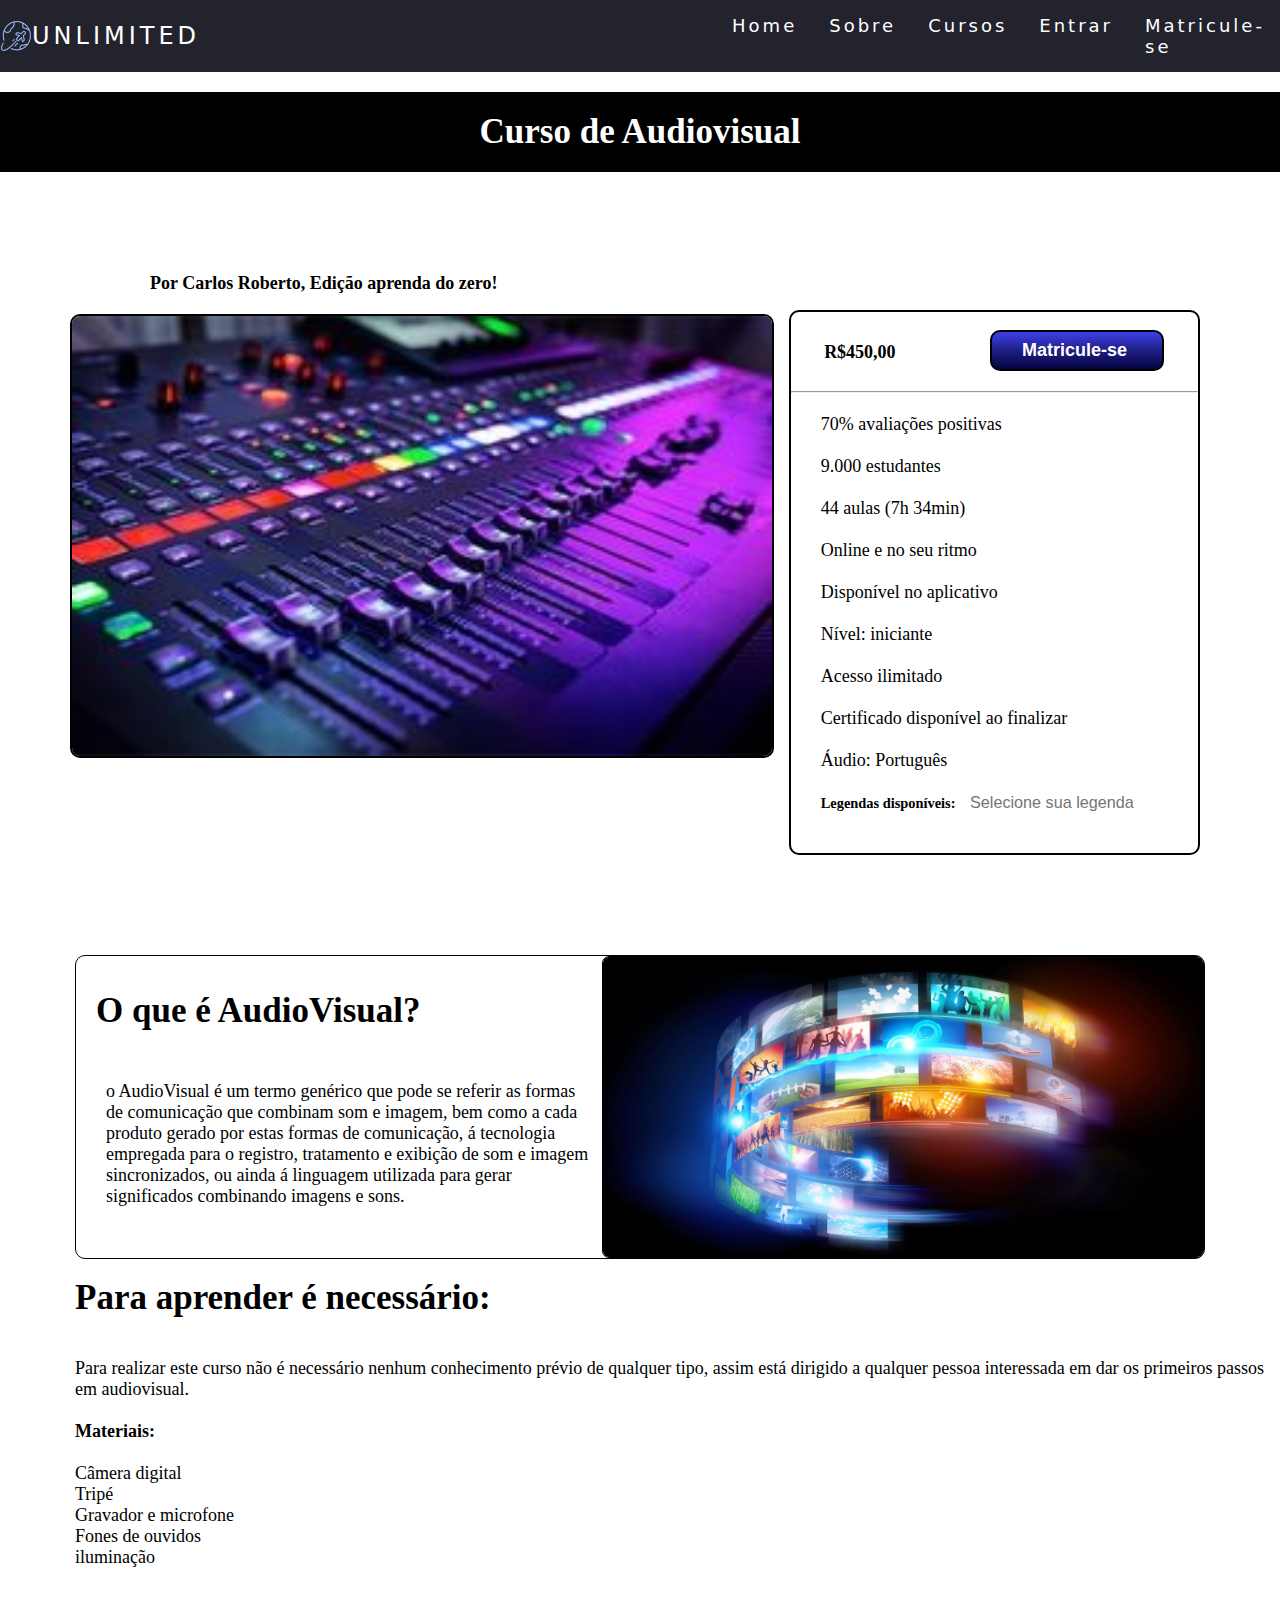
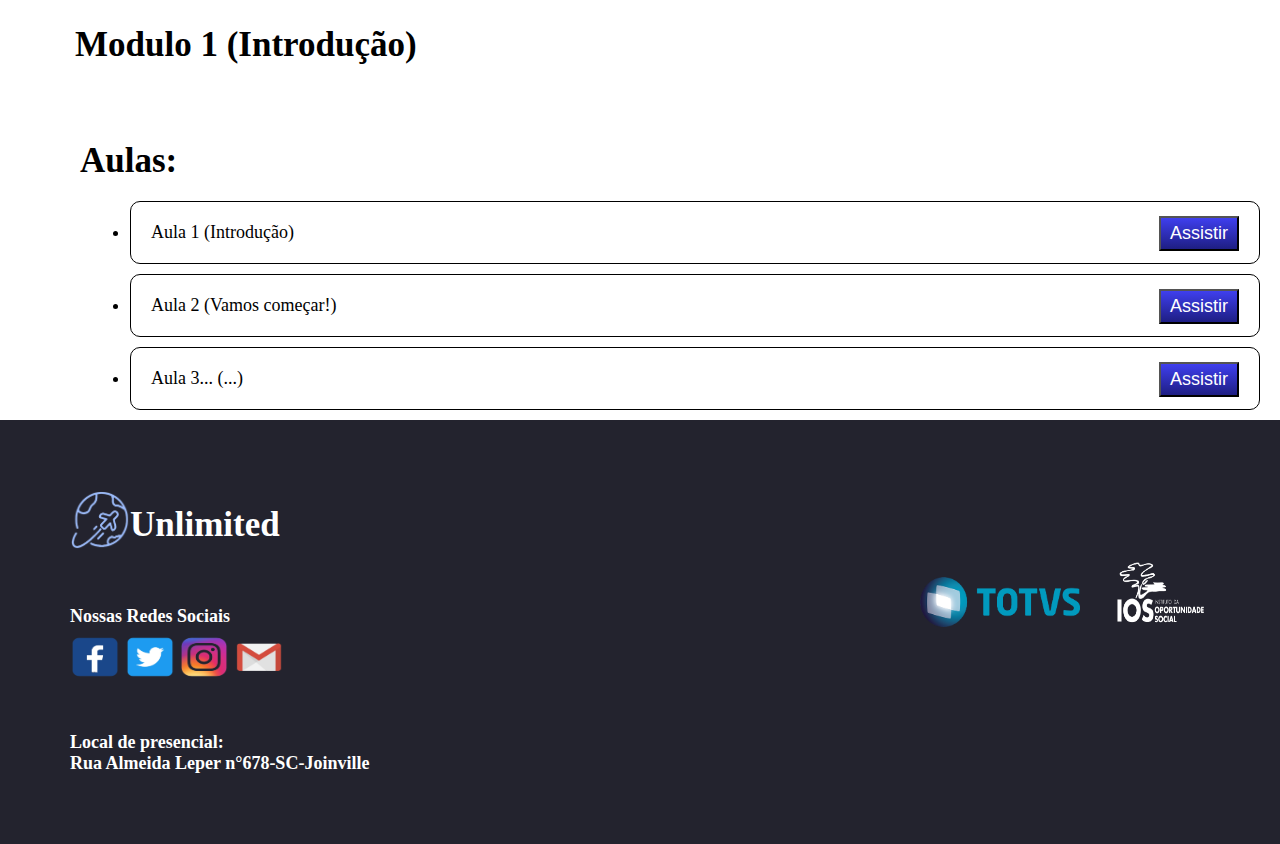
<file: TCC FINALIZADO/Audiovisual.html>
<!DOCTYPE html>
<html lang="pt-br">
<head>
    <meta charset="UTF-8">
    <link rel="stylesheet" href="style (1).css">
    <link rel="shortcut icon" href="./icone/favicon.ico" type="image/x-icon">
    <title>Audiovisual</title>
</head>
<body>
    <header>
        <!-- NavBar e Animação -->
        <nav>
          <img src="./icone/favicon-32x32.png" alt="">
          <a class="logo" href="/">Unlimited</a>
          <div class="mobile-menu">
            <div class="line1"></div>
            <div class="line2"></div>
            <div class="line3"></div>
          </div>
    
          <ul class="nav-list">
            <li><a href="index.html">Home</a></li>
            <li><a href="sobre.html">Sobre</a></li>
            <li><a href="./cursos.html">Cursos</a></li>
            <li><a href="entrar.html">Entrar</a></li>
            <li><a href="matricula.html">Matricule-se</a></li>
          </ul>
        </nav>
    </header>

  <main>
    <h1 class="aula">Curso de Audiovisual</h1>
    <br>

    <h3 class="porq">Por Carlos Roberto, Edição aprenda do zero!</h3>
    <img  class="gt" src="./Imagens/teclado.jpg" alt="">

    <div class="dados">
      <h2 class="preco">R$450,00</h2>
      <button class="comprar button"><a href="./matricula.html">Matricule-se</a></button><br><br><br>
      <!--<p class="des">80% de desconto na primeira compra</p>-->
      <hr><br>

      <dl class="info">
        <dt>70% avaliações positivas</dt><br>
        <dt>9.000 estudantes</dt><br>
        <dt>44 aulas (7h 34min)</dt><br>
        <dt>Online e no seu ritmo</dt><br>
        <dt>Disponível no aplicativo</dt><br>
        <dt>Nível: iniciante</dt><br>
        <dt>Acesso ilimitado</dt><br>
        <dt>Certificado disponível ao finalizar</dt><br>
        <dt>Áudio: Português</dt><br>

        <form>
          <div>
            <label>Legendas disponíveis:</label>
            <input class="ling " type="text" list="text" placeholder="Selecione sua legenda"><br>
            
            <datalist id="text">
              <option value="Espanhol"></option>
              <option value="Francês"></option>
              <option value="Inglês"></option>
              <option value="Italiano"></option>
            </datalist>
          </div>
        </form>
      </dl>
    </div>

    <div class="tit">
      <img class="imges" src="./Imagens/AV.jpg" href="AV.jpg">

      <h1>O que é AudioVisual?</h1>
      <p class="to">o AudioVisual é um termo genérico que pode se referir as formas de comunicação que combinam som e imagem, bem como a cada produto gerado por estas formas de comunicação, á tecnologia empregada para o registro, tratamento e exibição de som e imagem sincronizados, ou ainda á linguagem utilizada para gerar significados combinando imagens e sons.</p>
    </div>

    <div class="nes">
      <h1>Para aprender é necessário:</h1>
      <p>Para realizar este curso não é necessário nenhum conhecimento prévio de qualquer tipo, assim está dirigido a qualquer pessoa interessada em dar os primeiros passos em audiovisual.</p><br>

      <h3 class="ma">Materiais:</h3><br>
        <dl>
          <dt>Câmera digital</dt>
          <dt>Tripé</dt>
          <dt>Gravador e microfone</dt>
          <dt>Fones de ouvidos</dt>
          <dt>iluminação</dt>
        </dl>
    </div><br><br>

    <div class="mod">

      <form>
        <div>
          <label class="la"><h1>Modulo 1 (Introdução)</h1></label>
          <input class="ling " type="text" list="text"><br>
          <datalist class="op" id="text">
              <option value=""></option>
              <option value="Espanhol"></option>
              <option value="Inglês"></option>
              <option value="Aula 1"></option>
          </datalist>
        </div>
      </form>
    </div>

  </main>

  <div>

    <h1 class="los">Aulas:</h1>
    <ul>
      <li class="te lado">Aula 1 (Introdução) <button class="opc">Assistir</button></li>
      <li class="te lado">Aula 2 (Vamos começar!)<button class="opc">Assistir</button></li>
      <li class="te lado">Aula 3... (...)<button class="opc">Assistir</button></li>
    </ul>
  </div>

  <footer>
    <div class="es">

      <img class="lo" src="Logo.png">
      <h1 class="cor">Unlimited</h1>

      <a alt="IOS" href="https://ios.org.br/"><img src="./Imagens/ios.png" alt="IOS" class="IOS"><br></a>

      <p class="cor">Nossas Redes Sociais</p>

        <a alt="FaceBook" href="https://www.facebook.com/AluraCursosOnline/"><img src="./Imagens/facebook.png" alt="FaceBook" class="RS"></a>

        <a alt="Twitter" href="https://mobile.twitter.com/aluraonline/with_replies"><img src="./Imagens/twitter.png" alt="Twitter" class="RS"></a>

        <a alt="Instagram" href="https://www.instagram.com/aluraonline/"><img src="./Imagens/instagram.png" alt="Instagram" class="RS"></a>

        <a alt="G-mail" href="https://www.google.com/intl/pt-BR/gmail/about/"><img src="./Imagens/gmail.png" alt="G-mail" class="RS"></a>

        <a href="https://www.totvs.com/?utm_campaign=s-institucional-totvs&utm_source=google-search&utm_medium=cpc&utm_term=totvs&&utm_term=totvs&hsa_tgt=aud-759287837032:kwd-302291619108&hsa_src=g&hsa_acc=5745705588&hsa_cam=2090659804&hsa_grp=79858172522&hsa_mt=e&hsa_kw=totvs&hsa_net=adwords&hsa_ver=3&hsa_ad=539034260054&gclid=CjwKCAjwwo-WBhAMEiwAV4dybTi_6KxQ4CTWhoF8k91wnKWciWKljhxzyzX2k_aYqywC4ihKMzcXmBoClawQAvD_BwE&gclsrc=aw.ds"><img src="./Imagens/totvs.png" alt="Totvs" class="Par"></a>

        <p class="cor">Local de presencial: <br> Rua Almeida Leper n°678-SC-Joinville</p>

    </div>

    
</body>
</html>
</file>
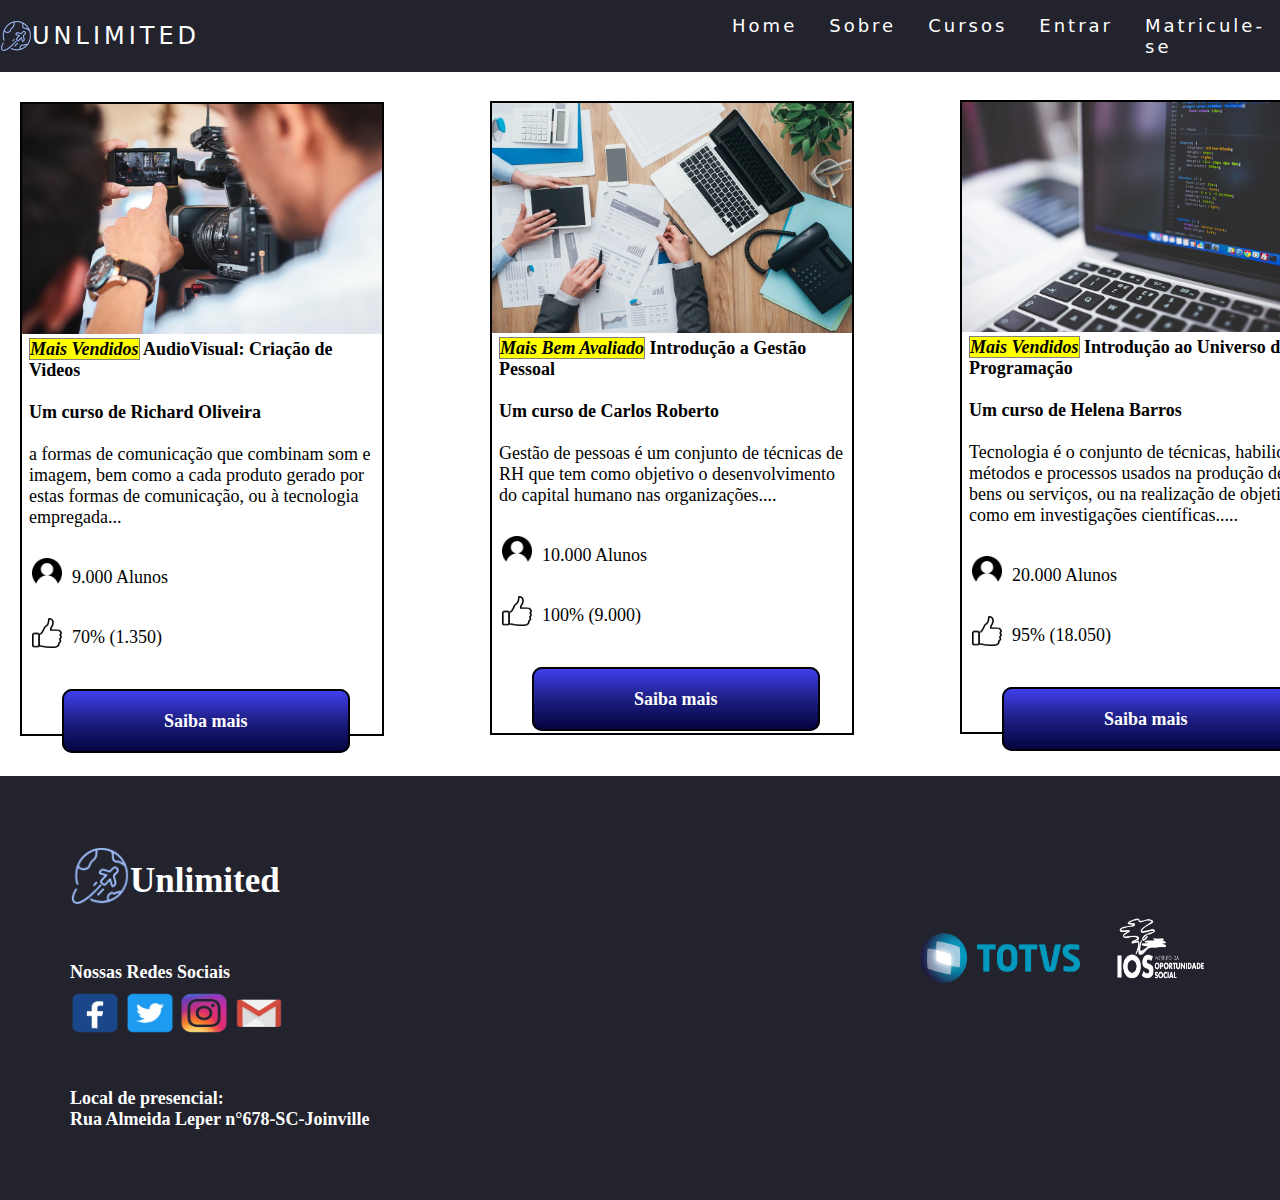
<file: TCC FINALIZADO/cursos.html>
<!DOCTYPE html>
<html lang="en">
<head>
    <meta charset="UTF-8">
    <link rel="stylesheet" href="style (1).css">
    <link rel="shortcut icon" href="./icone/favicon.ico" type="image/x-icon">
    <title>Cursos</title>
</head>
<body>
    <header>
        <!-- NavBar e Animação -->
        <nav>
            <img src="./icone/favicon-32x32.png" alt="">
    
          <a class="logo" href="/">Unlimited</a>
    
          <div class="mobile-menu">
            <div class="line1"></div>
            <div class="line2"></div>
            <div class="line3"></div>
          </div>
    
          <ul class="nav-list">
            <li><a href="index.html">Home</a></li>
            <li><a href="sobre.html">Sobre</a></li>
            <li><a href="cursos.html">Cursos</a></li>
            <li><a href="entrar.html">Entrar</a></li>
            <li><a href="matricula.html">Matricule-se</a></li>
          </ul>
        </nav>
        
      </div>
    
    </header>

    <section class="borda">
        <div>
            <img class="ima" src="./Imagens/img_audiovisual.jpg" alt="AudioVisual">
            <div>
                <h3 class="h3"><i>Mais Vendidos</i>  AudioVisual: Criação de Videos  </h3>
                <br>
                <h5 class="h3">Um curso de Richard Oliveira</h5><br>
                <p class="tx h3">a formas de comunicação que combinam som e imagem, bem como a cada produto gerado por estas formas de comunicação, ou à tecnologia empregada...</p>
                <div>
                    <img class="user h3a" src="./Imagens/user.png" alt="Alunos">
                    <p class="txt">9.000 Alunos</p>
                    <div>
                        <img class="user h3a" src="./Imagens/joinha.png" alt="joinha">
                        <p class="txta" >70% (1.350)</p>
                        <br>
                        <br>
                        <br>
                            <a class="desce w" href="./Audiovisual.html">Saiba mais</a>
                    </div>
                </div>
            </div>
        </div>
    </section>

    <section class="borda2">
        <div>
            <img class="ima" src="./Imagens/img_admin.webp" alt="Gestão">
            <div>
                <h3 class="h3"><i>Mais Bem Avaliado</i>  Introdução a Gestão Pessoal  </h3>
                <br>
                <h5 class="h3">Um curso de Carlos Roberto</h5><br>
                <p class="tx h3">Gestão de pessoas é um conjunto de técnicas de RH que tem como objetivo o desenvolvimento do capital humano nas organizações....</p>
                <div>
                    <img class="user h3a" src="./Imagens/user.png" alt="Alunos">
                    <p class="txt">10.000 Alunos</p>
                    <div>
                        <img class="user h3a" src="./Imagens/joinha.png" alt="joinha">
                        <p class="txta" >100% (9.000)</p>
                        <br>
                        <br>
                        <br>
                            <a class="desce" href="./Gestão.html">Saiba mais</a>
                    </div>
                </div>
            </div>
        </div>
    </section>

    <section class="borda3">
        <div>
            <img class="ima" src="./Imagens/img_tecnologia.jpg" alt="Gestão">
            <div>
                <h3 class="h3"><i>Mais Vendidos</i>  Introdução ao Universo da Programação  </h3>
                <br>
                <h5 class="h3">Um curso de Helena Barros</h5><br>
                <p class="tx h3">Tecnologia é o conjunto de técnicas, habilidades, métodos e processos usados na produção de bens ou serviços, ou na realização de objetivos, como em investigações científicas.....</p>
                <div>
                    <img class="user h3a" src="./Imagens/user.png" alt="Alunos">
                    <p class="txt ">20.000 Alunos</p>
                    <div>
                        <img class="user h3a" src="./Imagens/joinha.png" alt="joinha">
                        <p class="txta" >95% (18.050)</p>
                        <br>
                        <br>
                        <br>
                            <a class="desce" href="./Tecnologia.html">Saiba mais</a>
                    </div>
                </div>
            </div>
        </div>
    </section>
    <br><br>

    <footer>
        <div class="es">
    
          <img class="lo" src="Logo.png">
          <h1 class="cor">Unlimited</h1>
    
          <a alt="IOS" href="https://ios.org.br/"><img src="./Imagens/ios.png" alt="IOS" class="IOS"><br></a>

            <p class="cor">Nossas Redes Sociais</p>

                <a alt="FaceBook" href="https://www.facebook.com/AluraCursosOnline/"><img src="./Imagens/facebook.png" alt="FaceBook" class="RS"></a>

                <a alt="Twitter" href="https://mobile.twitter.com/aluraonline/with_replies"><img src="./Imagens/twitter.png" alt="Twitter" class="RS"></a>

                <a alt="Instagram" href="https://www.instagram.com/aluraonline/"><img src="./Imagens/instagram.png" alt="Instagram" class="RS"></a>

                <a alt="G-mail" href="https://www.google.com/intl/pt-BR/gmail/about/"><img src="./Imagens/gmail.png" alt="G-mail" class="RS"></a>

                <a href="https://www.totvs.com/?utm_campaign=s-institucional-totvs&utm_source=google-search&utm_medium=cpc&utm_term=totvs&&utm_term=totvs&hsa_tgt=aud-759287837032:kwd-302291619108&hsa_src=g&hsa_acc=5745705588&hsa_cam=2090659804&hsa_grp=79858172522&hsa_mt=e&hsa_kw=totvs&hsa_net=adwords&hsa_ver=3&hsa_ad=539034260054&gclid=CjwKCAjwwo-WBhAMEiwAV4dybTi_6KxQ4CTWhoF8k91wnKWciWKljhxzyzX2k_aYqywC4ihKMzcXmBoClawQAvD_BwE&gclsrc=aw.ds"><img src="./Imagens/totvs.png" alt="Totvs" class="Par"></a>

                <p class="cor">Local de presencial: <br> Rua Almeida Leper n°678-SC-Joinville</p>

        </div>
</body>
</html>
</file>
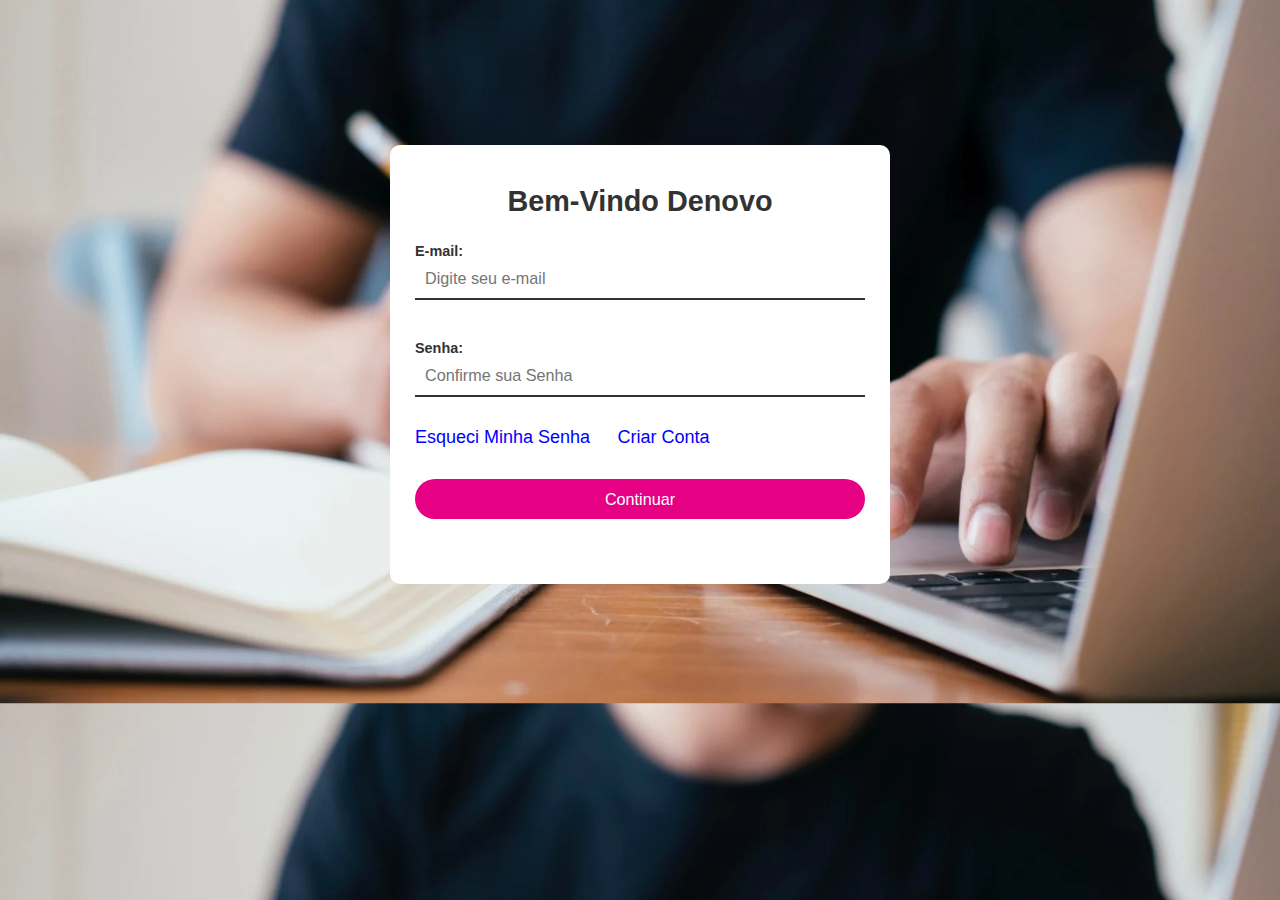
<file: TCC FINALIZADO/entrar.html>
<!DOCTYPE html>
<html lang="pt-br">
<head>
    <meta charset="UTF-8">
    <link rel="stylesheet" href="style (1).css">
    <link rel="shortcut icon" href="./icone/favicon.ico" type="image/x-icon">
    <style>  
        * {
           margin: 0;
           padding: 0;
           box-sizing: border-box;
           font-family: Helvetica, sans-serif;
           color: #323232;
           border: none;
       }
   
       input, label {
         display: block;
         outline: none;
         width: 100%;
       }
   
       a {
          color: #E60084;
       }
   
       body {
          padding-top: 5vh;
          background-image: url('./Imagens/entrar.webp');
          background-size: cover;
          background-position-y: -150px;
       }

       .cad{
        margin-right: 45px;
       }

       .cadastro2{
          margin-top: -50px;
        }

        .abaixar{
          margin-top: 100px;
        }
       </style>
    <title>Entrar</title>
</head>
<body>
    <div id="main-container" class="abaixar">
        <h1>Bem-Vindo Denovo</h1>
        <form id="register-form">
            <div class="full-box">
                <label for="email">E-mail:</label>
                <input type="email" name="email" id="name" placeholder="Digite seu e-mail" data-min-length="2" data-email-validate>
            </div>

            <div class="full-box">
                <label for="password">Senha:</label>
                <input type="password" name="passconfirmation" id="passconfirmation" placeholder="Confirme sua Senha" data-password-validate data-required>
            </div>
            
            <div class="half-box cadastro2 a">
                <p><a class="a" href="#">Esqueci Minha Senha</a></p>
            </div>

            <div class="half-box cadastro2 cad">
                <p><a class="a" href="matricula.html">Criar Conta</a></p>
            </div>
            <br><br>

            <div class="full-box">
                <input type="submit" id="btn-submit" value="Continuar">
            </div>

            
        </form>
    </div>
    <p class="error-validation template subir" ></p>

    

    <script src="./main.js"></script>
</body>
</html>
</file>
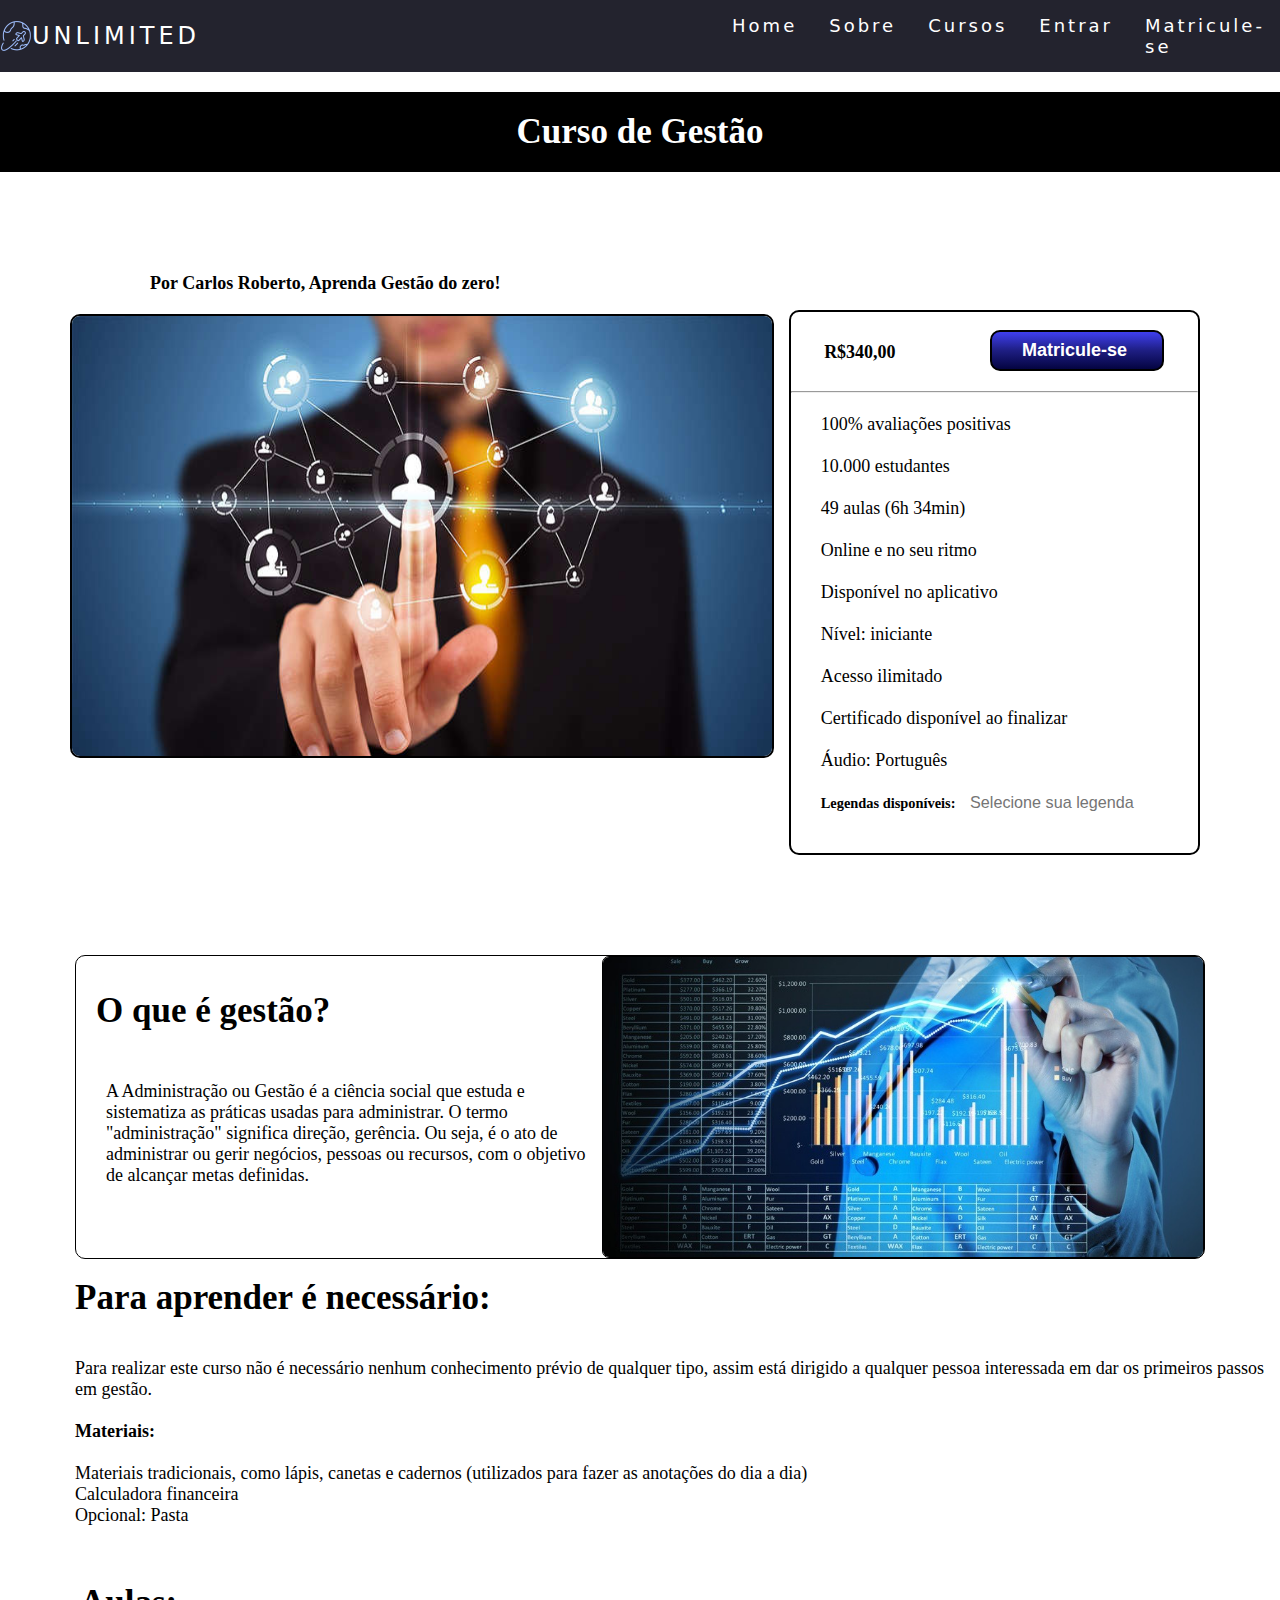
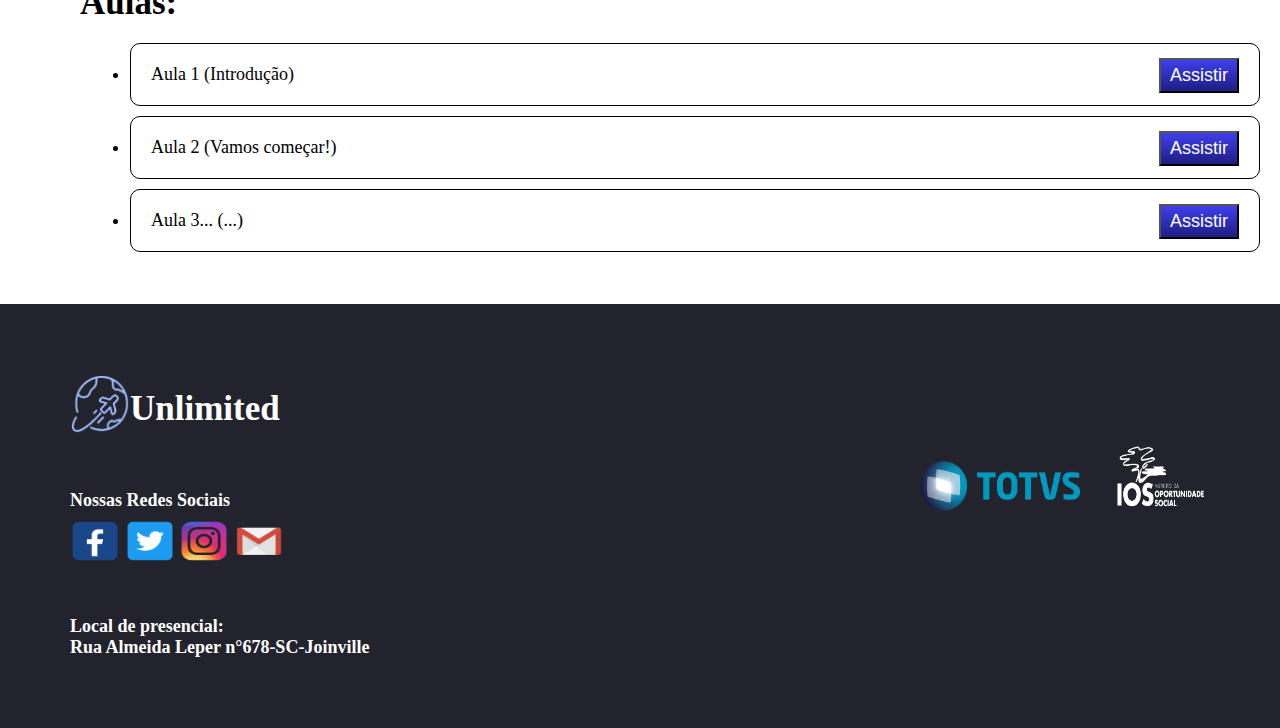
<file: TCC FINALIZADO/Gestão.html>
<!DOCTYPE html>
<html lang="pt-br">
<head>
    <meta charset="UTF-8">
    <link rel="stylesheet" href="style (1).css">
    <link rel="shortcut icon" href="./icone/favicon.ico" type="image/x-icon">
    <title>Gestão</title>
</head>
<body>
    <header>
        <!-- NavBar e Animação -->
        <nav>
          <img src="./icone/favicon-32x32.png" alt="">
          <a class="logo" href="/">Unlimited</a>
          <div class="mobile-menu">
            <div class="line1"></div>
            <div class="line2"></div>
            <div class="line3"></div>
          </div>
    
          <ul class="nav-list">
            <li><a href="index.html">Home</a></li>
            <li><a href="sobre.html">Sobre</a></li>
            <li><a href="./cursos.html">Cursos</a></li>
            <li><a href="entrar.html">Entrar</a></li>
            <li><a href="matricula.html">Matricule-se</a></li>
          </ul>
        </nav>
    </header>

  <main>
    <h1 class="aula">Curso de Gestão</h1>
    <br>

    <h3 class="porq">Por Carlos Roberto, Aprenda Gestão do zero!</h3>
    <img  class="gt" src="./Imagens/gestão.jpg" alt="">

    <div class="dados">
      <h2 class="preco">R$340,00</h2>
      <button class="comprar button"><a class="bl" href="./matricula.html">Matricule-se</a></button><br><br><br>
      <!--<p class="des">80% de desconto na primeira compra</p>-->
      <hr><br>

      <dl class="info">
        <dt>100% avaliações positivas</dt><br>
        <dt>10.000 estudantes</dt><br>
        <dt>49 aulas (6h 34min)</dt><br>
        <dt>Online e no seu ritmo</dt><br>
        <dt>Disponível no aplicativo</dt><br>
        <dt>Nível: iniciante</dt><br>
        <dt>Acesso ilimitado</dt><br>
        <dt>Certificado disponível ao finalizar</dt><br>
        <dt>Áudio: Português</dt><br>

        <form>
          <div>
            <label>Legendas disponíveis:</label>
            <input class="ling " type="text" list="text" placeholder="Selecione sua legenda"><br>
            
            <datalist id="text">
              <option value="Espanhol"></option>
              <option value="Francês"></option>
              <option value="Inglês"></option>
              <option value="Italiano"></option>
            </datalist>
          </div>
        </form>
      </dl>
    </div>

    <div class="tit">
      <img class="imges" src="./Imagens/ges.jpg" href="ges.jpeg">

      <h1>O que é gestão?</h1>
      <p class="to">A Administração ou Gestão é a ciência social que estuda e sistematiza as práticas usadas para administrar. O termo "administração" significa direção, gerência. Ou seja, é o ato de administrar ou gerir negócios, pessoas ou recursos, com o objetivo 
        de alcançar metas definidas.</p>
    </div>

    <div class="nes">
      <h1>Para aprender é necessário:</h1>
      <p>Para realizar este curso não é necessário nenhum conhecimento prévio de qualquer tipo, assim está dirigido a qualquer pessoa interessada em dar os primeiros passos em gestão.</p><br>

      <h3 class="ma">Materiais:</h3><br>
        <dl>
          <dt>Materiais tradicionais, como lápis, canetas e cadernos (utilizados para fazer as anotações do dia a dia)</dt>
          <dt>Calculadora financeira</dt>
          <dt>Opcional: Pasta</dt>
        </dl>
    </div><br><br>

<div>

          <h1 class="los">Aulas:</h1>
          <ul>
            <li class="te lado">Aula 1 (Introdução) <button class="opc">Assistir</button></li>
            <li class="te lado">Aula 2 (Vamos começar!)<button class="opc">Assistir</button></li>
            <li class="te lado">Aula 3... (...)<button class="opc">Assistir</button></li>
          </ul>
        </div>
        <br><br>

  </main>

  <footer>
    <div class="es">

      <img class="lo" src="Logo.png">
      <h1 class="cor">Unlimited</h1>

      <a alt="IOS" href="https://ios.org.br/"><img src="./Imagens/ios.png" alt="IOS" class="IOS"><br></a>

      <p class="cor">Nossas Redes Sociais</p>

        <a alt="FaceBook" href="https://www.facebook.com/AluraCursosOnline/"><img src="./Imagens/facebook.png" alt="FaceBook" class="RS"></a>

        <a alt="Twitter" href="https://mobile.twitter.com/aluraonline/with_replies"><img src="./Imagens/twitter.png" alt="Twitter" class="RS"></a>

        <a alt="Instagram" href="https://www.instagram.com/aluraonline/"><img src="./Imagens/instagram.png" alt="Instagram" class="RS"></a>

        <a alt="G-mail" href="https://www.google.com/intl/pt-BR/gmail/about/"><img src="./Imagens/gmail.png" alt="G-mail" class="RS"></a>

        <a href="https://www.totvs.com/?utm_campaign=s-institucional-totvs&utm_source=google-search&utm_medium=cpc&utm_term=totvs&&utm_term=totvs&hsa_tgt=aud-759287837032:kwd-302291619108&hsa_src=g&hsa_acc=5745705588&hsa_cam=2090659804&hsa_grp=79858172522&hsa_mt=e&hsa_kw=totvs&hsa_net=adwords&hsa_ver=3&hsa_ad=539034260054&gclid=CjwKCAjwwo-WBhAMEiwAV4dybTi_6KxQ4CTWhoF8k91wnKWciWKljhxzyzX2k_aYqywC4ihKMzcXmBoClawQAvD_BwE&gclsrc=aw.ds"><img src="./Imagens/totvs.png" alt="Totvs" class="Par"></a>

      <p class="cor">Local de presencial: <br> Rua Almeida Leper n°678-SC-Joinville</p>

    </div>
    
</body>
</html>
</file>
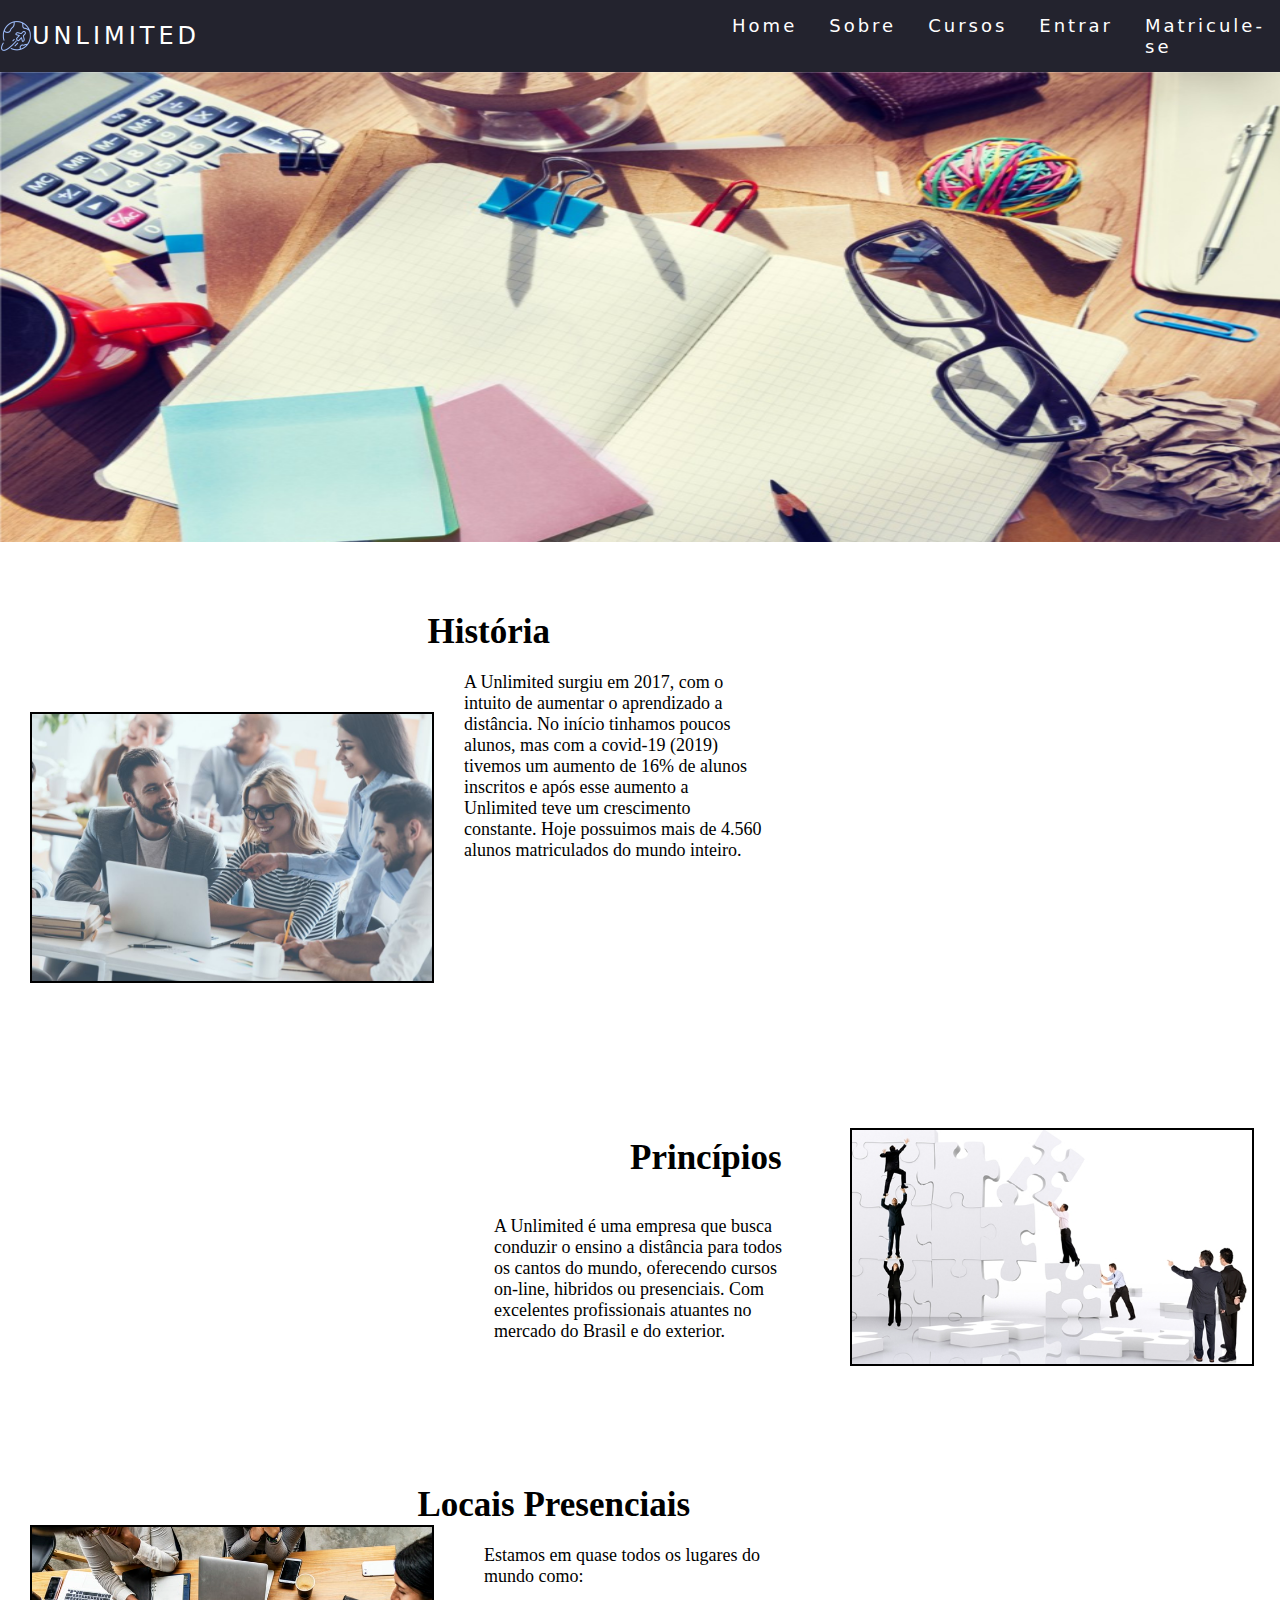
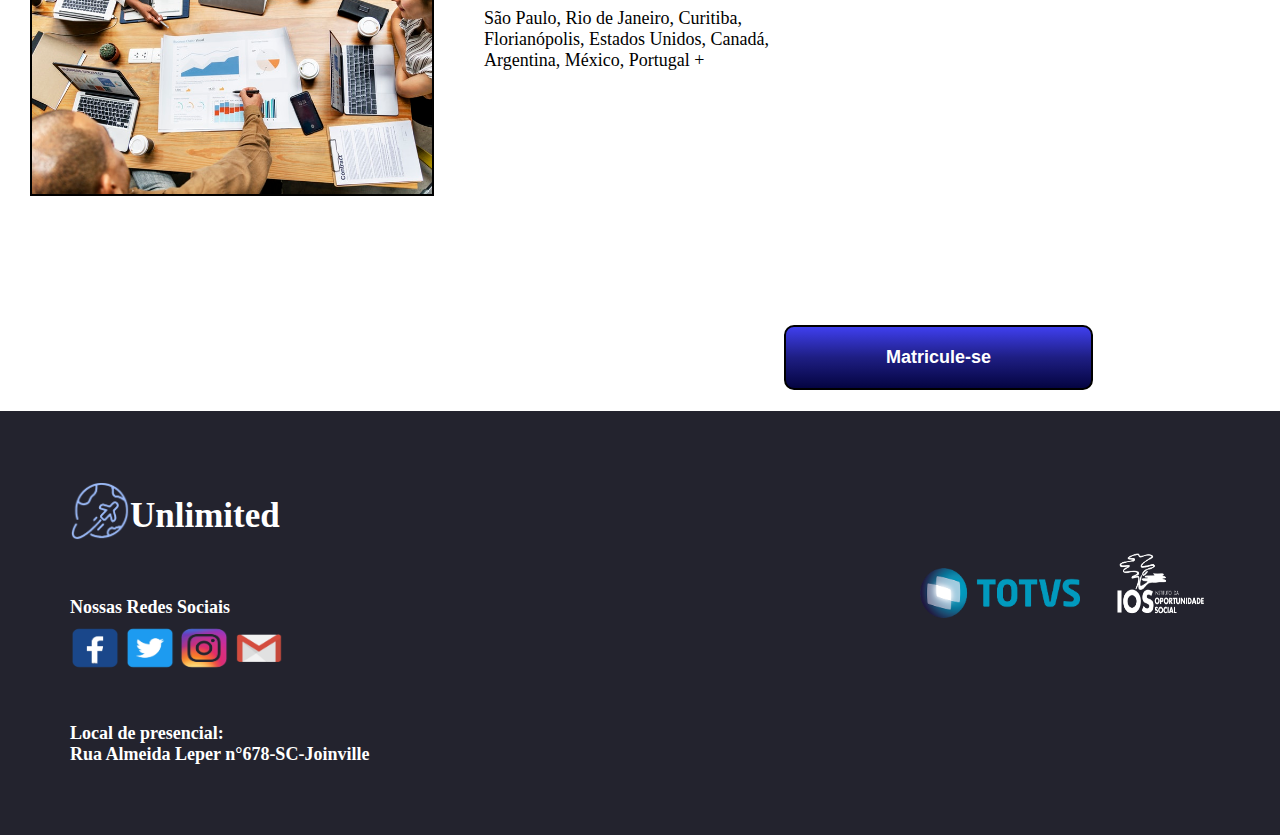
<file: TCC FINALIZADO/sobre.html>
<!DOCTYPE html>
<html lang="pt-br">
<head>
    <meta charset="UTF-8">
    <title>Unlimeted</title>
    <link rel="stylesheet" href="style (1).css">
    <link rel="shortcut icon" href="./icone/favicon.ico" type="image/x-icon">
</head>
<body class="fundo">
    <header>
      <!--NavBar animação-->
        <nav>
          <img src="./icone/favicon-32x32.png" alt="">
            <a class="logo" href="/">Unlimited</a>
            <div class="mobile-menu">
              <div class="line1"></div>
              <div class="line2"></div>
              <div class="line3"></div>
            </div>
            <ul class="nav-list">
              <li><a href="./index.html">Home</a></li>
              <li><a href="./sobre.html">Sobre</a></li>
              <li><a href="./cursos.html">Cursos</a></li>
              <li><a href="entrar.html">Entrar</a></li>
              <li><a href="matricula.html">Matricule-se</a></li>
              
            </ul>
          </nav>
          <div>
            <img class="img" src="./Imagens/nos.jpg" alt="">
          </div>
    </header>

    <section>
      <h1 class="titulo">História</h1>
      <img class="imagem" src="./Imagens/story.jpg" alt="Historia">
      <p class="texto">A Unlimited surgiu em 2017, com o intuito de aumentar o aprendizado a distância. No início tinhamos poucos alunos, mas com a covid-19 (2019) tivemos um aumento de 16% de alunos inscritos e após esse aumento a Unlimited teve um crescimento constante. Hoje possuimos mais de 4.560 alunos matriculados do mundo inteiro.</p>
    </section>

    <section class="conteudo section">
      <h1 class="titulo2">Princípios</h1>
      <img class="imagem2" src="./Imagens/pre.jpg" alt="Princípios">
      <p class="texto2">A Unlimited é uma empresa que busca conduzir o ensino a distância para todos
        os cantos do mundo, oferecendo cursos on-line, hibridos ou presenciais. Com  
        excelentes profissionais atuantes no mercado do Brasil e do exterior.</p>
    </section><br><br><br><br>

    <section class="section3">
      <h1 class="titulo3">Locais Presenciais</h1>
      <img class="imagem3" src="./Imagens/sobre.jpg" alt="Sobre nós">
      <p class="texto3">Estamos em quase todos os lugares do mundo como:<br><br>
        São Paulo, Rio de Janeiro, Curitiba, Florianópolis, Estados Unidos, Canadá, Argentina, México, Portugal +
      </p>
    </section><br><br>
    <div>
    <button class="button"><a href="./matricula.html">Matricule-se</a></button><br><br>
  </div>

    <footer>
      <div class="es">
  
        <img class="lo" src="Logo.png">
        <h1 class="cor">Unlimited</h1>
  
        <a alt="IOS" href="https://ios.org.br/"><img src="./Imagens/ios.png" alt="IOS" class="IOS"><br></a>

        <p class="cor">Nossas Redes Sociais</p>

          <a alt="FaceBook" href="https://www.facebook.com/AluraCursosOnline/"><img src="./Imagens/facebook.png" alt="FaceBook" class="RS"></a>

          <a alt="Twitter" href="https://mobile.twitter.com/aluraonline/with_replies"><img src="./Imagens/twitter.png" alt="Twitter" class="RS"></a>

          <a alt="Instagram" href="https://www.instagram.com/aluraonline/"><img src="./Imagens/instagram.png" alt="Instagram" class="RS"></a>

          <a alt="G-mail" href="https://www.google.com/intl/pt-BR/gmail/about/"><img src="./Imagens/gmail.png" alt="G-mail" class="RS"></a>

          <a href="https://www.totvs.com/?utm_campaign=s-institucional-totvs&utm_source=google-search&utm_medium=cpc&utm_term=totvs&&utm_term=totvs&hsa_tgt=aud-759287837032:kwd-302291619108&hsa_src=g&hsa_acc=5745705588&hsa_cam=2090659804&hsa_grp=79858172522&hsa_mt=e&hsa_kw=totvs&hsa_net=adwords&hsa_ver=3&hsa_ad=539034260054&gclid=CjwKCAjwwo-WBhAMEiwAV4dybTi_6KxQ4CTWhoF8k91wnKWciWKljhxzyzX2k_aYqywC4ihKMzcXmBoClawQAvD_BwE&gclsrc=aw.ds"><img src="./Imagens/totvs.png" alt="Totvs" class="Par"></a>

          <p class="cor">Local de presencial: <br> Rua Almeida Leper n°678-SC-Joinville</p>
      </div>
    </footer>
    <script src="main.js"></script>
</body>
</html>
</file>
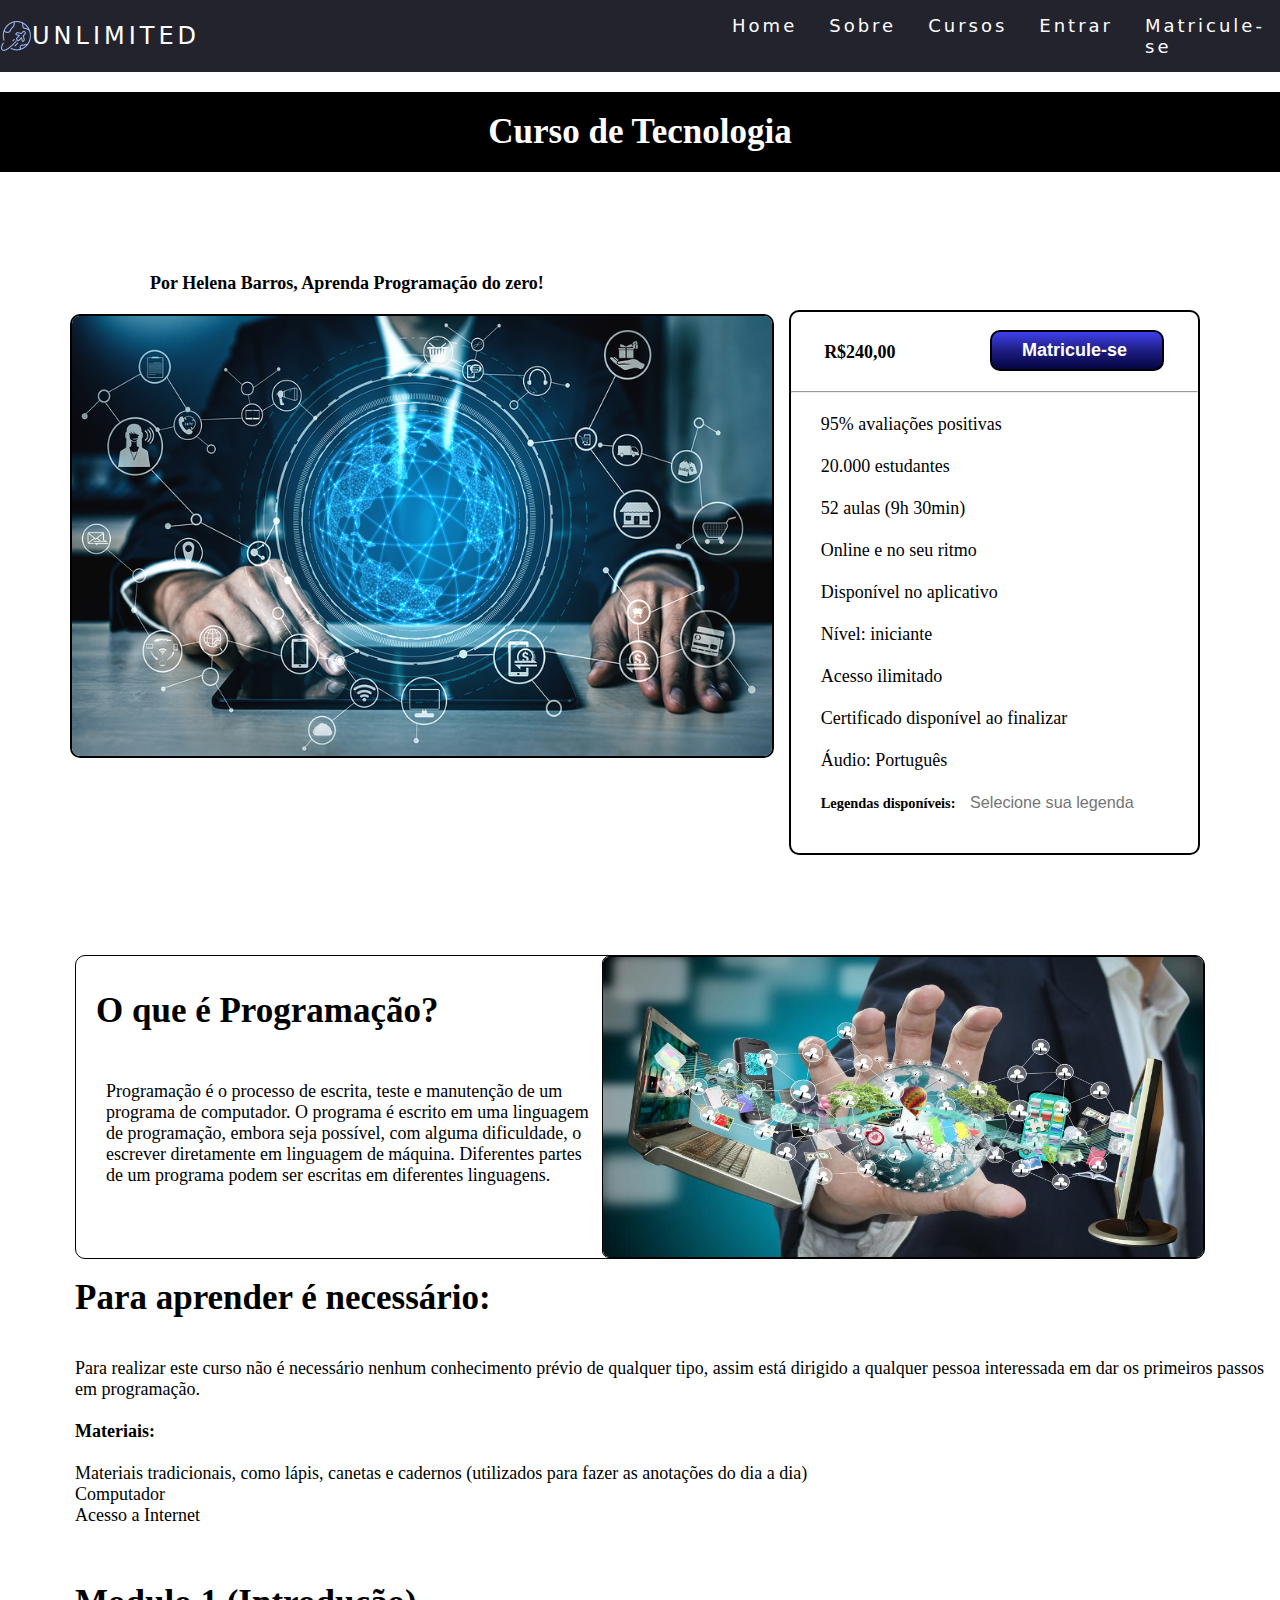
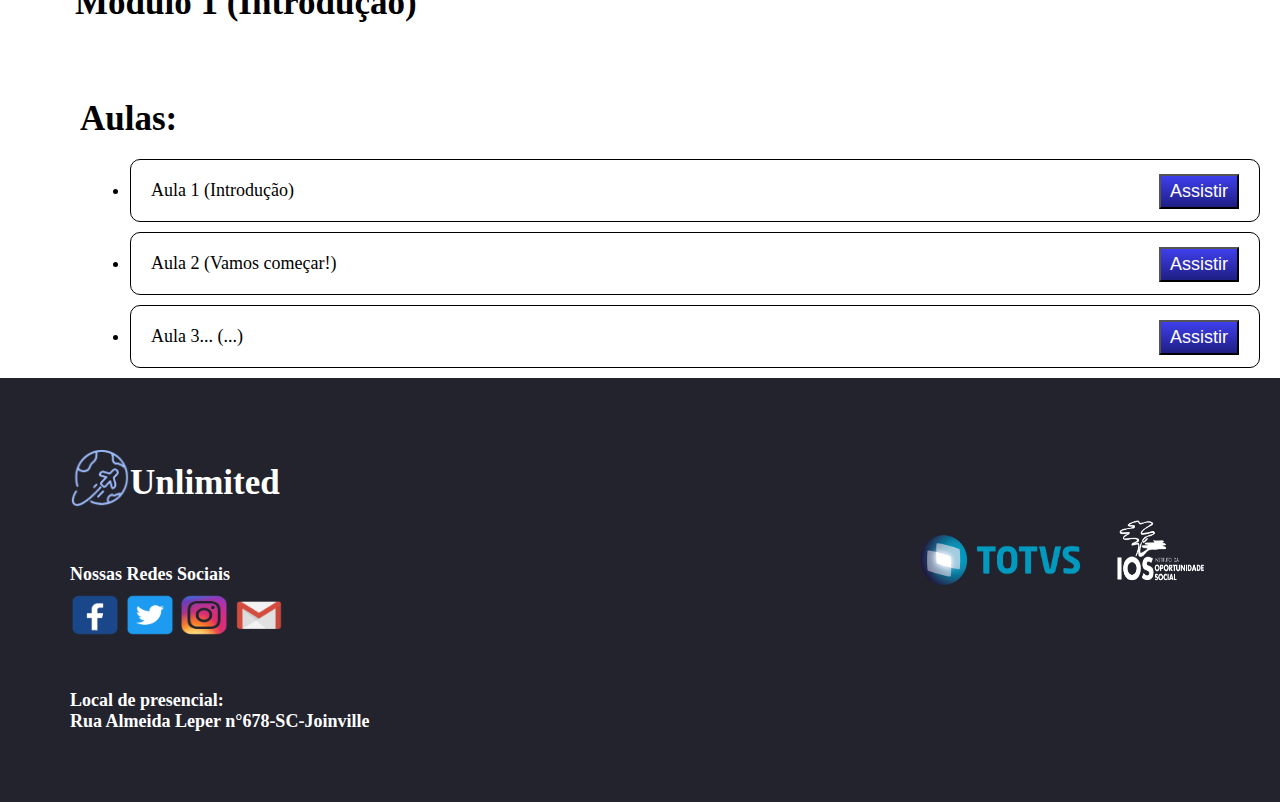
<file: TCC FINALIZADO/Tecnologia.html>
<!DOCTYPE html>
<html lang="pt-br">
<head>
    <meta charset="UTF-8">
    <link rel="stylesheet" href="style (1).css">
    <link rel="shortcut icon" href="./icone/favicon.ico" type="image/x-icon">
    <title>Tecnologia</title>
</head>
<body>
    <header>
        <!-- NavBar e Animação -->
        <nav>
          <img src="./icone/favicon-32x32.png" alt="">
          <a class="logo" href="/">Unlimited</a>
          <div class="mobile-menu">
            <div class="line1"></div>
            <div class="line2"></div>
            <div class="line3"></div>
          </div>
    
          <ul class="nav-list">
            <li><a href="index.html">Home</a></li>
            <li><a href="sobre.html">Sobre</a></li>
            <li><a href="./cursos.html">Cursos</a></li>
            <li><a href="entrar.html">Entrar</a></li>
            <li><a href="matricula.html">Matricule-se</a></li>
          </ul>
        </nav>
    </header>

  <main>
    <h1 class="aula">Curso de Tecnologia</h1>
    <br>

    <h3 class="porq">Por Helena Barros, Aprenda Programação do zero!</h3>
    <img  class="gt" src="./Imagens/tec.jpg" alt="Tecnologia">

    <div class="dados">
      <h2 class="preco">R$240,00</h2>
      <button class="comprar button"><a class="bl" href="./matricula.html">Matricule-se</a></button><br><br><br>
      <!--<p class="des">80% de desconto na primeira compra</p>-->
      <hr><br>

      <dl class="info">
        <dt>95% avaliações positivas</dt><br>
        <dt>20.000 estudantes</dt><br>
        <dt>52 aulas (9h 30min)</dt><br>
        <dt>Online e no seu ritmo</dt><br>
        <dt>Disponível no aplicativo</dt><br>
        <dt>Nível: iniciante</dt><br>
        <dt>Acesso ilimitado</dt><br>
        <dt>Certificado disponível ao finalizar</dt><br>
        <dt>Áudio: Português</dt><br>

        <form>
          <div>
            <label>Legendas disponíveis:</label>
            <input class="ling " type="text" list="text" placeholder="Selecione sua legenda"><br>
            
            <datalist id="text">
                <option value="Espanhol"></option>
                <option value="Francês"></option>
                <option value="Inglês"></option>
                <option value="Italiano"></option>
            </datalist>
          </div>
        </form>
      </dl>
    </div>

    <div class="tit">
      <img class="imges" src="./Imagens/tecnologia.jpg" href="ges.jpeg">

      <h1>O que é Programação?</h1>
      <p class="to">Programação é o processo de escrita, teste e manutenção de um programa de computador. O programa é escrito em uma linguagem de programação, embora seja possível, com alguma dificuldade, o escrever diretamente em linguagem de máquina. Diferentes partes de um programa podem ser escritas em diferentes linguagens.</p>
    </div>

    <div class="nes">
      <h1>Para aprender é necessário:</h1>
      <p>Para realizar este curso não é necessário nenhum conhecimento prévio de qualquer tipo, assim está dirigido a qualquer pessoa interessada em dar os primeiros passos em programação.</p><br>

      <h3 class="ma">Materiais:</h3><br>
        <dl>
          <dt>Materiais tradicionais, como lápis, canetas e cadernos (utilizados para fazer as anotações do dia a dia)</dt>
          <dt>Computador</dt>
          <dt>Acesso a Internet</dt>
        </dl>
    </div><br><br>

    <div class="mod">

      <form>
        <div>
          <label class="la"><h1>Modulo 1 (Introdução)</h1></label>
          <input class="ling " type="text" list="text"><br>
          <datalist class="op" id="text">
              <option value=""></option>
              <option value="Espanhol"></option>
              <option value="Inglês"></option>
              <option value="Aula 1"></option>
          </datalist>
        </div>
      </form>
    </div>
      

    </div>

  </main>

  <div>

    <h1 class="los">Aulas:</h1>
    <ul>
      <li class="te lado">Aula 1 (Introdução) <button class="opc">Assistir</button></li>
      <li class="te lado">Aula 2 (Vamos começar!)<button class="opc">Assistir</button></li>
      <li class="te lado">Aula 3... (...)<button class="opc">Assistir</button></li>
    </ul>
  </div>

  <footer>
    <div class="es">

      <img class="lo" src="Logo.png">
      <h1 class="cor">Unlimited</h1>

      <a alt="IOS" href="https://ios.org.br/"><img src="./Imagens/ios.png" alt="IOS" class="IOS"><br></a>

      <p class="cor">Nossas Redes Sociais</p>

        <a alt="FaceBook" href="https://www.facebook.com/AluraCursosOnline/"><img src="./Imagens/facebook.png" alt="FaceBook" class="RS"></a>

        <a alt="Twitter" href="https://mobile.twitter.com/aluraonline/with_replies"><img src="./Imagens/twitter.png" alt="Twitter" class="RS"></a>

        <a alt="Instagram" href="https://www.instagram.com/aluraonline/"><img src="./Imagens/instagram.png" alt="Instagram" class="RS"></a>

        <a alt="G-mail" href="https://www.google.com/intl/pt-BR/gmail/about/"><img src="./Imagens/gmail.png" alt="G-mail" class="RS"></a>

        <a href="https://www.totvs.com/?utm_campaign=s-institucional-totvs&utm_source=google-search&utm_medium=cpc&utm_term=totvs&&utm_term=totvs&hsa_tgt=aud-759287837032:kwd-302291619108&hsa_src=g&hsa_acc=5745705588&hsa_cam=2090659804&hsa_grp=79858172522&hsa_mt=e&hsa_kw=totvs&hsa_net=adwords&hsa_ver=3&hsa_ad=539034260054&gclid=CjwKCAjwwo-WBhAMEiwAV4dybTi_6KxQ4CTWhoF8k91wnKWciWKljhxzyzX2k_aYqywC4ihKMzcXmBoClawQAvD_BwE&gclsrc=aw.ds"><img src="./Imagens/totvs.png" alt="Totvs" class="Par"></a>

        <p class="cor">Local de presencial: <br> Rua Almeida Leper n°678-SC-Joinville</p>

    </div>

    
</body>
</html>
</file>
<file: TCC FINALIZADO/style (1).css>
/* navbar e fundo*/
* {
  margin: 0;
  padding: 0;
  font-size: large;
}


a {
  color: #fff;
  text-decoration: none;
  transition: 0.3s;
}

.image{
  width: 1349px;
  height: 500px;
}

a:hover {
  opacity: 0.7;
}

.logo {
  font-size: 24px;
  margin-right: 500px;
  text-transform: uppercase;
  letter-spacing: 4px;
}

nav {
  display: flex;
  justify-content: space-around;
  align-items: center;
  font-family: system-ui, -apple-system, Helvetica, Arial, sans-serif;
  background: #23232e;
  height: 8vh;
}

.nav-list {
  list-style: none;
  display: flex;
}

.nav-list li {
  letter-spacing: 3px;
  margin-left: 32px;
}

.mobile-menu {
  display: none;
  cursor: pointer;
}

.mobile-menu div {
  width: 32px;
  height: 2px;
  background: #fff;
  margin: 8px;
  transition: 0.3s;
}

@media (max-width: 999px) {
  body {
    overflow-x: hidden;
  }
  .nav-list {
    position: absolute;
    top: 8vh;
    right: 0;
    width: 50vw;
    height: 92vh;
    background: #23232e;
    flex-direction: column;
    align-items: center;
    justify-content: space-around;
    transform: translateX(100%);
    transition: transform 0.3s ease-in;
  }
  .nav-list li {
    margin-left: 0;
    opacity: 0;
    float: right;
  }
  
  .mobile-menu {
    display: block;
    float: right;
  }

  .container {
    text-align: center;
    margin-top: 50px;
  }
  
  .pon, .meet, .hib, .cert {
    width: 200px;
    height: 200px;
  }
  
  .map {
    width: 400px;
    height: 180px;
  }
  
  .hib {
    width: 270px;
    height: 220px;
  }

  .button{
    align-items: center;
  }

  .image{
    width: 800px;
    height: 400px;
  }

  .Par {
    opacity: 60%;
    padding-top: -10%;
    padding-right: 40%;
  }
  .IOS{
    opacity: 20%;
    padding-top: 40%;
    margin-top: 50px;
    padding-left: 0%;
  }
}

.nav-list.active {
  transform: translateX(0);
}

@keyframes navLinkFade {
  from {
    opacity: 0;
    transform: translateX(50px);
  }
  to {
    opacity: 1;
    transform: translateX(0);
  }
}

.mobile-menu.active .line1 {
  transform: rotate(-45deg) translate(-8px, 8px);
}

.mobile-menu.active .line2 {
  opacity: 0;
}

.mobile-menu.active .line3 {
  transform: rotate(45deg) translate(-5px, -7px);
}

@keyframes fadeVisibility {
  0% {
    opacity: 0;
  }
  100% {
    opacity: 1;
    transform: opacity linear;
  }
}


/*sobre*/

.S {
  background-color: rgb(36, 35, 35);
  color: white;
  padding: 80px;
  text-align: center;
  margin-top:-5px;
  font-size: large;
}

.livro {
  float: left;
  width: 280px;
  height: 276px;
}

/*qualidades*/

.quali {
  background-color: rgb(90, 86, 86); /*rgb(79, 81, 211)*/
  margin-top: 100px;
  padding-top: 20px;
  text-align: center;
  font-weight: bold;
}

.container {
  text-align: center;
  margin-top: 50px;
  font-size: large;
}

.im{
  height: 200px;
}


/*Cursos*/

.cursos {
  margin: 60px;
}

.cs {
  margin-top: 30px;
  padding: 10px;
  color: white;
  font-weight: bold;
  background-color: rgb(1, 45, 102);
}

.um, .dois, h2 {
  text-align: center;
}

.um {
  margin-bottom: 70px;
}

.t {
  padding: 20px 125px;
}


/*footer*/

footer {
  padding: 70px;
  background: #23232e;
  display: grid;
}

.RS {
  height: 60px;
  width: 50px;
}

.Par {
  display: table-cell;
  float: right;
  height: 50px;
  width: 160px;
  margin-top: -50px;
  margin-left: 190px;
  margin-right: 30px;
}

.IOS {
  display: table-cell;
  float: right;
  height: 100px;
  width: 100px;
  margin-top: 1px;
}

.lo {
  float: left;
  height: 60px;
  width: 60px;
}

.cor {
  color: white;
  font-weight: bold;
}

h1 {
  padding-top: 15px;
  font-size: 35px;
}

p {
  margin-top: 40px;
}

/* Pagina Sobre*/
.img {
  width: 1348px;
  height: 470px;
}

.imagem{
  display: table-cell;
  float: left;
  margin-left: 30px;
  width: 400px;
  margin-top: 60px;
  margin-right: 20px;
  border: 2px solid black;
}

.texto{
  display: table-cell;
  float: left;
  width: 300px;
  margin-top: 20px;
  margin-left: 10px;
}

.section{
  padding-top: 100px;
}

.titulo{
  display: table-cell;
  float: right;
  margin-right: 730px;
  margin-top: 50px;  
}

/*Fim da Historia*/

.imagem2{
  display: table-cell;
  float: right;
  margin-right: 30px;
  margin-top: -100px;
  margin-left: 850px;
  width: 400px;
  border: 2px solid black;
}

.conteudo{
  display: table;
}

.texto2{
  display: table-cell;
  float: right;
  margin-top: -150px;
  margin-right: 400px;
  width: 300px;
  padding-right: 90px;

}

.titulo2{
  display: table-cell;
  float: left;
  margin-left: 630px;
  margin-top: 40px;
  padding-bottom: 50px;
}

/*fim do Principios*/

.imagem3{
  display: table-cell;
  float: left;
  margin-left: 30px;
  width: 400px;
  border: 2px solid black;
}

.texto3{
  display: table-cell;
  float: left;
  width: 300px;
  margin-left: 50px;
  margin-top: 20px;
}

.titulo3{
  display: table-cell;
  float: right;
  margin-right: 590px;
  margin-top: 20px;
}
/* Fim sobre nos*/

.button{
  margin-top: 400px;
  margin-right: 100px;
  border: 2px solid black;
  border-radius: 10px;
  padding: 20px 100px;
  color: white;
  font-weight: bold;
  background-image: linear-gradient(rgb(63, 63, 238), rgb(30, 30, 131), rgb(4, 4, 65)); 
}



.a{
  color: blue;
}


/* form */
#main-container {
  width: 500px;
  margin-left: auto;
  margin-right: auto;
  background-color: #FFF;
  border-radius: 10px;
  padding: 25px;
}

#main-container h1 {
  text-align: center;
  margin-bottom: 25px;
  font-size: 1.6rem;
}

form {
  display: flex;
  flex-wrap: wrap;
  justify-content: space-between;
}

.full-box {
  flex: 1 1 100%;
  position: relative;
}

.half-box {
  flex: 1 1 45%;
  position: relative;
}

.spacing {
  margin-right: 2.5%;
}

label {
  font-weight: bold;
  font-size: .8rem;
}

input {
  border-bottom: 2px solid #323232;
  padding: 10px;
  font-size: .9rem;
  margin-bottom: 40px;
}

input:focus {
  border-color: #E60084;
}

input[type="submit"] {
  background-color: #E60084;
  color: #FFF;
  border: none;
  border-radius: 20px;
  height: 40px;
  cursor: pointer;
}

#agreement {
  margin-right: 5px;
}

#agreement, #agreement-label {
  display: inline-block;
  width: auto;
}

.error-validation {
  color: #ff1a1a;
  position: absolute;
  top: 57px;
  font-size: 12px;
}

.template {
  display: none;
}

.subir{
  margin-top: 6px;
}

/*Informações do curso*/
.preco, .comprar {
  margin-top: 10px;
}

.preco{
  margin-bottom: -35px;
  padding-right: 290px;
}

.comprar {
  float: right;
  margin-right: 25px;
  padding: 8px 35px;
  margin-top: 2px;
}

hr {
  margin-right: -9px;
  border: black solid -1px;
}

.dados {
  border: 2px solid black;
  border-radius: 10px;
  margin-top: 66px;
  float: right;
  padding-top: 20px;
  /*padding-left: 50px;*/
  margin-right: 80px;
  padding-right: 9px;
}

.preco, .comprar, .info, .des {
  padding-left: 30px;
}

.gt {
  height: 440px;
  width: 700px;
  margin-left: 70px;
  margin-top: 70px;
  border: 2px solid black;
  border-radius: 10px;
}

.aula {
  text-align: center;
  margin-top: 20px;
  padding: 20px 20px;
  background-color: black;
  color: white;
}

.porq {
  margin-left: 150px;
  padding-top: 80px;
  margin-bottom: -50px;
}

.ling {
  height: 1px;
  border: transparent;
}

/*sobre o tipo de curso*/
.tit {
  margin-top: 100px;
  margin-left: 75px;
  margin-right: 75px;
  padding: 20px;
  border: 1px solid black;
  border-radius: 10px;
  float: left;
}

.to {
  padding: 10px;
}

.imges {
  float: right;
  border: 1px solid black;
  border-radius: 7px;
  height: 300px;
  width: 600px;
  margin-left: 11px;
  margin-top: -20px;
  margin-bottom: -20px;
  margin-right: -20px;
}

/*Necessário*/

.nes {
  margin-top: 500px;
  margin-left: 75px;
}

.ma {
  margin-left: 0px;
}


/*Modulos*/ 

.mod {
  margin-left: 75px;
}

/*Cursos*/
.ima{
  width: 360px;
  height: 230px;
}

i{
  background-color: yellow;
  border: 1px solid grey;
}

.user{
  height: 30px;
  width: 30px;
  margin-top: 30px;
}

.txt{
  margin-top: -26px;
  margin-left: 50px;
}

.txta{
  margin-top: -26px;
  margin-left: 50px;
}

.tx{
  margin-top: 0px;
}

.desce{
  border: 2px solid black;
  border-radius: 10px;
  padding: 20px 100px;
  color: white;
  font-weight: bold;
  margin-left: 40px;
  background-image: linear-gradient(rgb(63, 63, 238), rgb(30, 30, 131), rgb(4, 4, 65)); 
}

.borda{
  border: 2px solid black;
  width: 360px;
  height: 630px;
  margin-top: 30px;
  margin-left: 20px;
}

.borda2{
  border: 2px solid black;
  width: 360px;
  height: 630px;
  margin-top: -635px;
  margin-left: 490px;
}

.borda3{
  border: 2px solid black;
  width: 360px;
  height: 630px;
  margin-top: -635px;
  margin-left: 960px;
}

.bl{
  color: white;
}

.buttonc{
  border: 2px solid black;
  border-radius: 10px;
  padding: 20px 100px;
  color: white;
  font-weight: bold;
  background-image: linear-gradient(rgb(63, 63, 238), rgb(30, 30, 131), rgb(4, 4, 65)); 
}

/*modulos*/
 .los{
  margin-left: 80px;
  margin-bottom: 20px;
 }

.opc {
  float: right;
  display: grid;
  align-items: flex-end;
  padding: 5px 9px;
  margin-top: -6px;
  background-image: linear-gradient(rgb(63, 63, 238), rgb(30, 30, 131));
  color: white;
}



.te {
  margin-left: 130px;
  margin-bottom: 10px;
  padding: 20px;
  border: 1px solid black;
  border-radius: 10px;
}

.lado{
  margin-right: 20px;
}

.h3{
  margin-left: 7px;
}

.h3a{
  margin-left: 10px;
}
</file>
